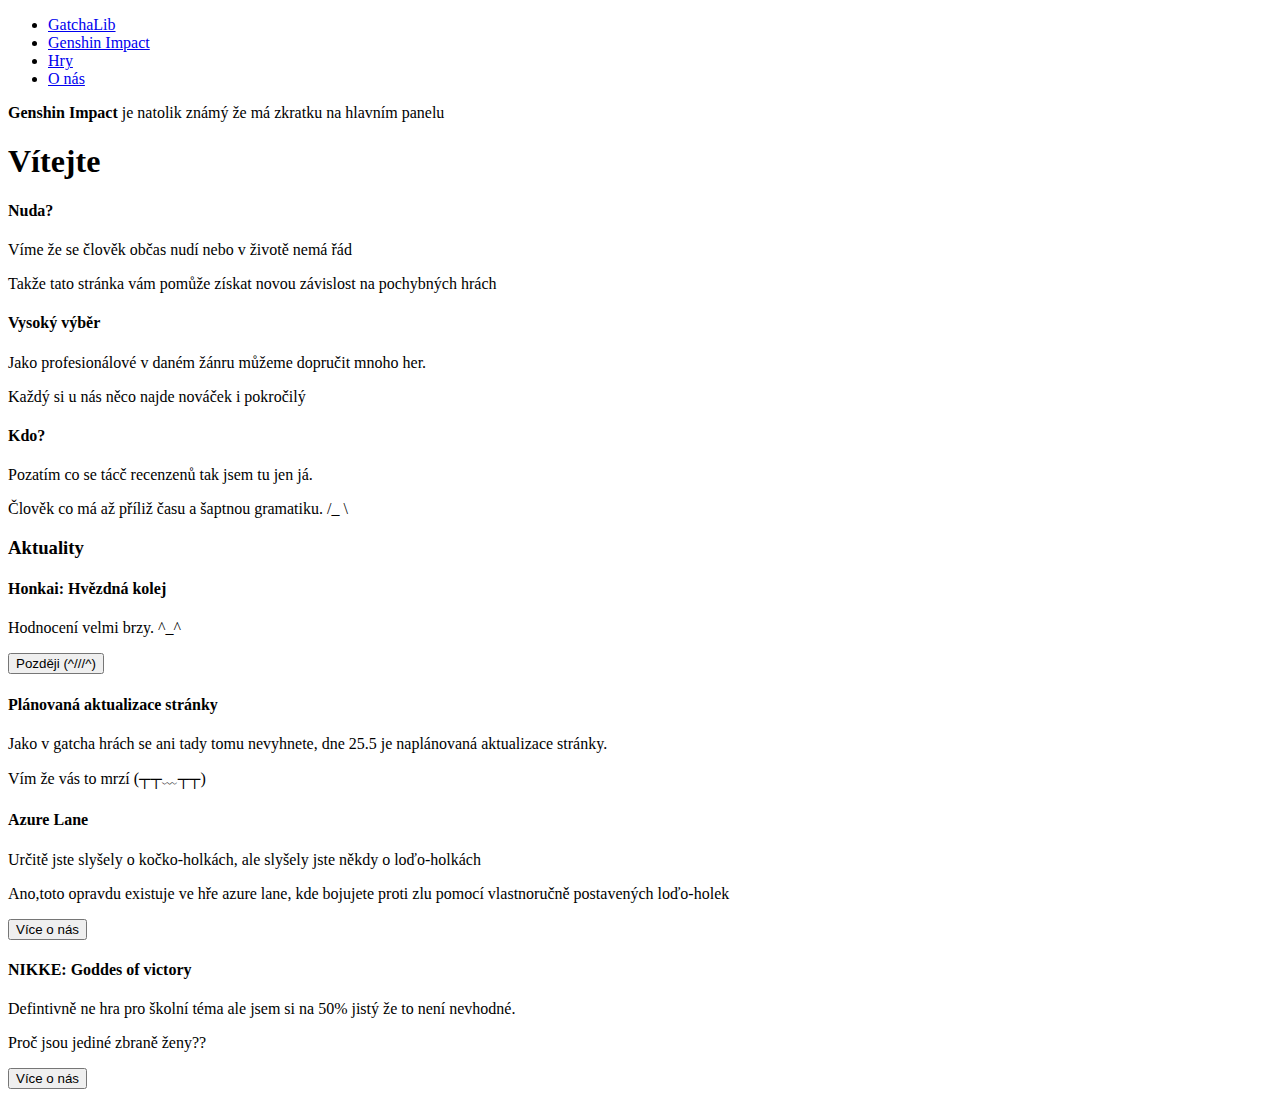
<file: index.html>
<!DOCTYPE html>
<html lang="en">
<head>
    <meta charset="UTF-8">
    <link href="https://cdn.jsdelivr.net/npm/bootstrap@5.3.0-alpha3/dist/css/bootstrap.min.css" rel="stylesheet" integrity="sha384-KK94CHFLLe+nY2dmCWGMq91rCGa5gtU4mk92HdvYe+M/SXH301p5ILy+dN9+nJOZ" crossorigin="anonymous">
    <script src="https://cdn.jsdelivr.net/npm/bootstrap@5.3.0-alpha3/dist/js/bootstrap.bundle.min.js" integrity="sha384-ENjdO4Dr2bkBIFxQpeoTz1HIcje39Wm4jDKdf19U8gI4ddQ3GYNS7NTKfAdVQSZe" crossorigin="anonymous"></script>
    <meta http-equiv="X-UA-Compatible" content="IE=edge">
    <meta name="viewport" content="width=device-width, initial-scale=1.0">
    <link rel="stylesheet" type="text/css" href="Style/media.css">
    <title>GatchaLib</title>
</head>
<body>
    <nav class="navbar navbar-expand-sm bg-dark navbar-dark">
        <div class="container-fluid">
          <ul class="navbar-nav">
            <li class="nav-item">
              <a class="nav-link active" href="#">GatchaLib</a>
            </li>
           <li class="nav-item">
              <a class="nav-link" href="#">Genshin Impact</a>
            </li>
            <li class="nav-item">
              <a class="nav-link" href="#">Hry</a>
            </li>
            <li class="nav-item">
              <a class="nav-link" href="#">O nás</a>
            </li>
          </ul>
        </div>
      </nav>
        <div class="container pt-2">
            <div class="alert alert-info">
                <strong>Genshin Impact</strong> je natolik známý že má zkratku na hlavním panelu
            </div>
        </div>
        <div class="container-fluid text-center pb-5"><h1 class="display-1">Vítejte</h1></div>
        <div class="container">
          <div class="row">
              <div class="col-md-4">
                  <h4>Nuda?</h4>
                  <p>Víme že se člověk občas nudí nebo v životě nemá řád</p>
                  <p>Takže tato stránka vám pomůže získat novou závislost na pochybných hrách</p>
              </div>
              <div class = "col-md-4">
                  <h4>Vysoký výběr</h4>
                  <p>Jako profesionálové v daném žánru můžeme dopručit mnoho her.</p>
                  <p>Každý si u nás něco najde nováček i pokročilý</p>
              </div>
              <div class="col-md-4">
                  <h4>Kdo?</h4>
                  <p>Pozatím co se tácč recenzenů tak jsem tu jen já.</p>
                  <p>Člověk co má až příliž času a šaptnou gramatiku. /_ \</p>
              </div>
          </div>
      </div>
    </div>
    <div clss="container-fluid text-center p-5"><h3 class="display-3 text-center">Aktuality</h3></div>
    <div class="container p-2">  
        <div class="card">
          <div class="card-body">
            <h4 class="card-title">Honkai: Hvězdná kolej</h4>
            <p class="card-text">Hodnocení velmi brzy. ^_^</p>
            <a href="#" class="card-link"><button type="button" class="btn btn-outline-secondary">Později (^///^)</button></a>
          </div>
        </div>
      </div>
      <div class="container px-2 pb-2">  
        <div class="card">
          <div class="card-body">
            <h4 class="card-title">Plánovaná aktualizace stránky</h4>
            <p class="card-text">Jako v gatcha hrách se ani tady tomu nevyhnete, dne 25.5 je naplánovaná aktualizace stránky.</p>
            <p class="card-text">Vím že vás to mrzí (┬┬﹏┬┬)</p>
          </div>
        </div>
      </div>
      <div class="container px-2 pb-2">  
        <div class="card">
          <div class="card-body">
            <h4 class="card-title">Azure Lane</h4>
            <p class="card-text">Určitě jste slyšely o kočko-holkách, ale slyšely jste někdy o loďo-holkách</p>
            <p class="card-text">Ano,toto opravdu existuje ve hře azure lane, kde bojujete proti zlu pomocí vlastnoručně postavených loďo-holek</p>
            <a href="#" class="card-link"><button type="button" class="btn btn-outline-secondary">Více o nás</button></a>
          </div>
        </div>
      </div>
      <div class="container px-2 pb-2">  
        <div class="card">
          <div class="card-body">
            <h4 class="card-title">NIKKE: Goddes of victory</h4>
            <p class="card-text">Defintivně ne hra pro školní téma ale jsem si na 50% jistý že to není nevhodné.</p>
            <p class="card-text">Proč jsou jediné zbraně ženy??</p>
            <a href="#" class="card-link"><button type="button" class="btn btn-outline-secondary">Více o nás</button></a>
          </div>
        </div>
      </div>
</body>
</html>
</file>
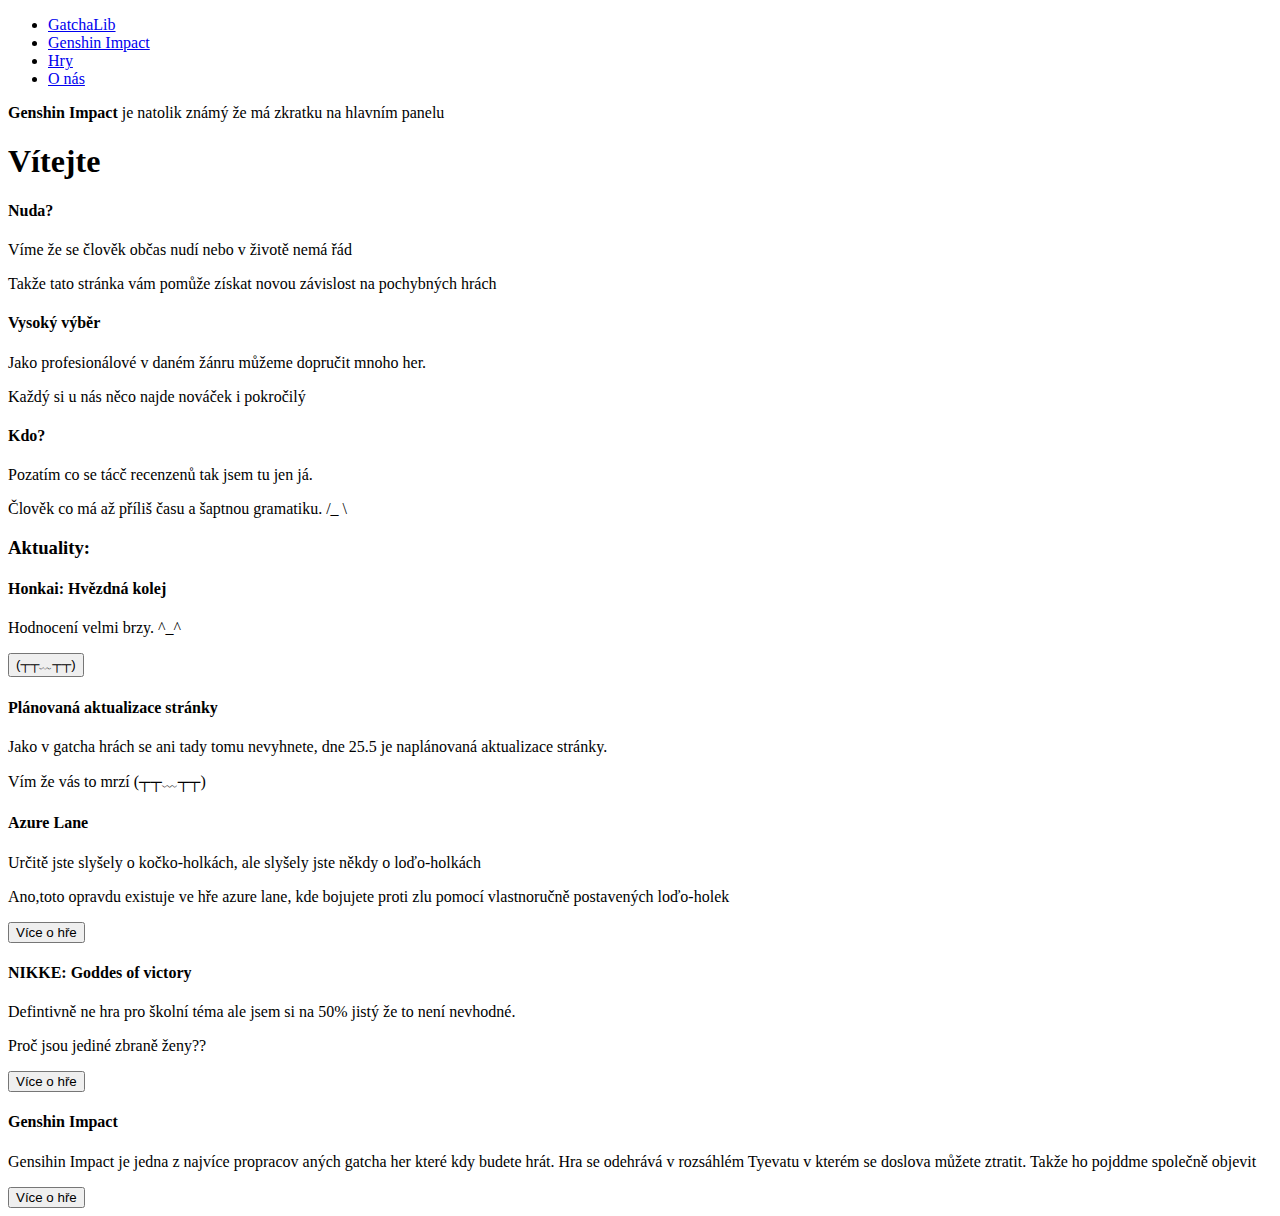
<file: VELKÁ WEB/index.html>
<!DOCTYPE html>
<html lang="en">
<head>
    <meta charset="UTF-8">
    <link href="https://cdn.jsdelivr.net/npm/bootstrap@5.3.0-alpha3/dist/css/bootstrap.min.css" rel="stylesheet" integrity="sha384-KK94CHFLLe+nY2dmCWGMq91rCGa5gtU4mk92HdvYe+M/SXH301p5ILy+dN9+nJOZ" crossorigin="anonymous">
    <script src="https://cdn.jsdelivr.net/npm/bootstrap@5.3.0-alpha3/dist/js/bootstrap.bundle.min.js" integrity="sha384-ENjdO4Dr2bkBIFxQpeoTz1HIcje39Wm4jDKdf19U8gI4ddQ3GYNS7NTKfAdVQSZe" crossorigin="anonymous"></script>
    <meta http-equiv="X-UA-Compatible" content="IE=edge">
    <link rel="icon" type="Img/x-icon" href="/Img/Bez názvu.ico">
    <meta name="viewport" content="width=device-width, initial-scale=1.0">
    <link rel="stylesheet" type="text/css" href="Style/media.css">
    <link rel="stylesheet" type="text/css" href="Style/style.css">
    <title>GatchaLib</title>
</head>
<body>
    <nav class="navbar navbar-expand-sm bg-dark navbar-dark">
        <div class="container-fluid">
          <ul class="navbar-nav">
            <li class="nav-item">
              <a class="nav-link active" href="#">GatchaLib</a>
            </li>
           <li class="nav-item">
              <a class="nav-link" href="Hry/Genshin_Impact.html">Genshin Impact</a>
            </li>
            <li class="nav-item">
              <a class="nav-link" href="#">Hry</a>
            </li>
            <li class="nav-item">
              <a class="nav-link" href="#">O nás</a>
            </li>
          </ul>
        </div>
      </nav>
        <div class="container pt-2">
            <div class="alert alert-info">
                <strong>Genshin Impact</strong> je natolik známý že má zkratku na hlavním panelu
            </div>
        </div>
        <header>
          <div class="container-fluid text-center pb-5"><h1 class="display-1">Vítejte</h1></div>
        </header>
        <div class="container">
          <div class="row">
              <div class="col-md-4">
                  <h4>Nuda?</h4>
                  <p>Víme že se člověk občas nudí nebo v životě nemá řád</p>
                  <p>Takže tato stránka vám pomůže získat novou závislost na pochybných hrách</p>
              </div>
              <div class = "col-md-4">
                  <h4>Vysoký výběr</h4>
                  <p>Jako profesionálové v daném žánru můžeme dopručit mnoho her.</p>
                  <p>Každý si u nás něco najde nováček i pokročilý</p>
              </div>
              <div class="col-md-4">
                  <h4>Kdo?</h4>
                  <p>Pozatím co se tácč recenzenů tak jsem tu jen já.</p>
                  <p>Člověk co má až příliš času a šaptnou gramatiku. /_ \</p>
              </div>
          </div>
      </div>
    <div class="container-fluid text-center p-5"><h3 class="display-3 text-center">Aktuality:</h3></div>
    <div class="container p-2">  
        <div class="card">
          <div class="card-body">
            <h4 class="card-title">Honkai: Hvězdná kolej</h4>
            <p class="card-text">Hodnocení velmi brzy. ^_^</p>
            <button onclick="location.href = '404.html';"  class="btn btn-outline-secondary" >(┬┬﹏┬┬)</button>
          </div>
        </div>
      </div>
      <div class="container px-2 pb-2">  
        <div class="card">
          <div class="card-body">
            <h4 class="card-title">Plánovaná aktualizace stránky</h4>
            <p class="card-text">Jako v gatcha hrách se ani tady tomu nevyhnete, dne 25.5 je naplánovaná aktualizace stránky.</p>
            <p class="card-text">Vím že vás to mrzí (┬┬﹏┬┬)</p>
          </div>
        </div>
      </div>
      <div class="container px-2 pb-2">  
        <div class="card">
          <div class="card-body">
            <h4 class="card-title">Azure Lane</h4>
            <p class="card-text">Určitě jste slyšely o kočko-holkách, ale slyšely jste někdy o loďo-holkách</p>
            <p class="card-text">Ano,toto opravdu existuje ve hře azure lane, kde bojujete proti zlu pomocí vlastnoručně postavených loďo-holek</p>
            <button onclick="location.href = 'Hry/Azure_Lane.html';"  class="btn btn-outline-secondary" >Více o hře</button>
          </div>
        </div>
      </div>
      <div class="container px-2 pb-2">  
        <div class="card">
          <div class="card-body">
            <h4 class="card-title">NIKKE: Goddes of victory</h4>
            <p class="card-text">Defintivně ne hra pro školní téma ale jsem si na 50% jistý že to není nevhodné.</p>
            <p class="card-text">Proč jsou jediné zbraně ženy??</p>
            <button onclick="location.href = '403.html';"  class="btn btn-outline-secondary" >Více o hře</button>
          </div>
        </div>
      </div>
      <div class="container px-2 pb-2">  
        <div class="card">
          <div class="card-body">
            <h4 class="card-title">Genshin Impact</h4>
            <p class="card-text">Gensihin Impact je jedna z najvíce propracov aných gatcha her které kdy budete hrát. Hra se odehrává v rozsáhlém Tyevatu v kterém se doslova můžete ztratit. Takže ho pojddme společně objevit</p>
            <button onclick="location.href = 'Hry/Genshin_Impact.html';" class="btn btn-outline-secondary" >Více o hře</button>
          </div>
        </div>
      </div>
</body>
</html>
</file>
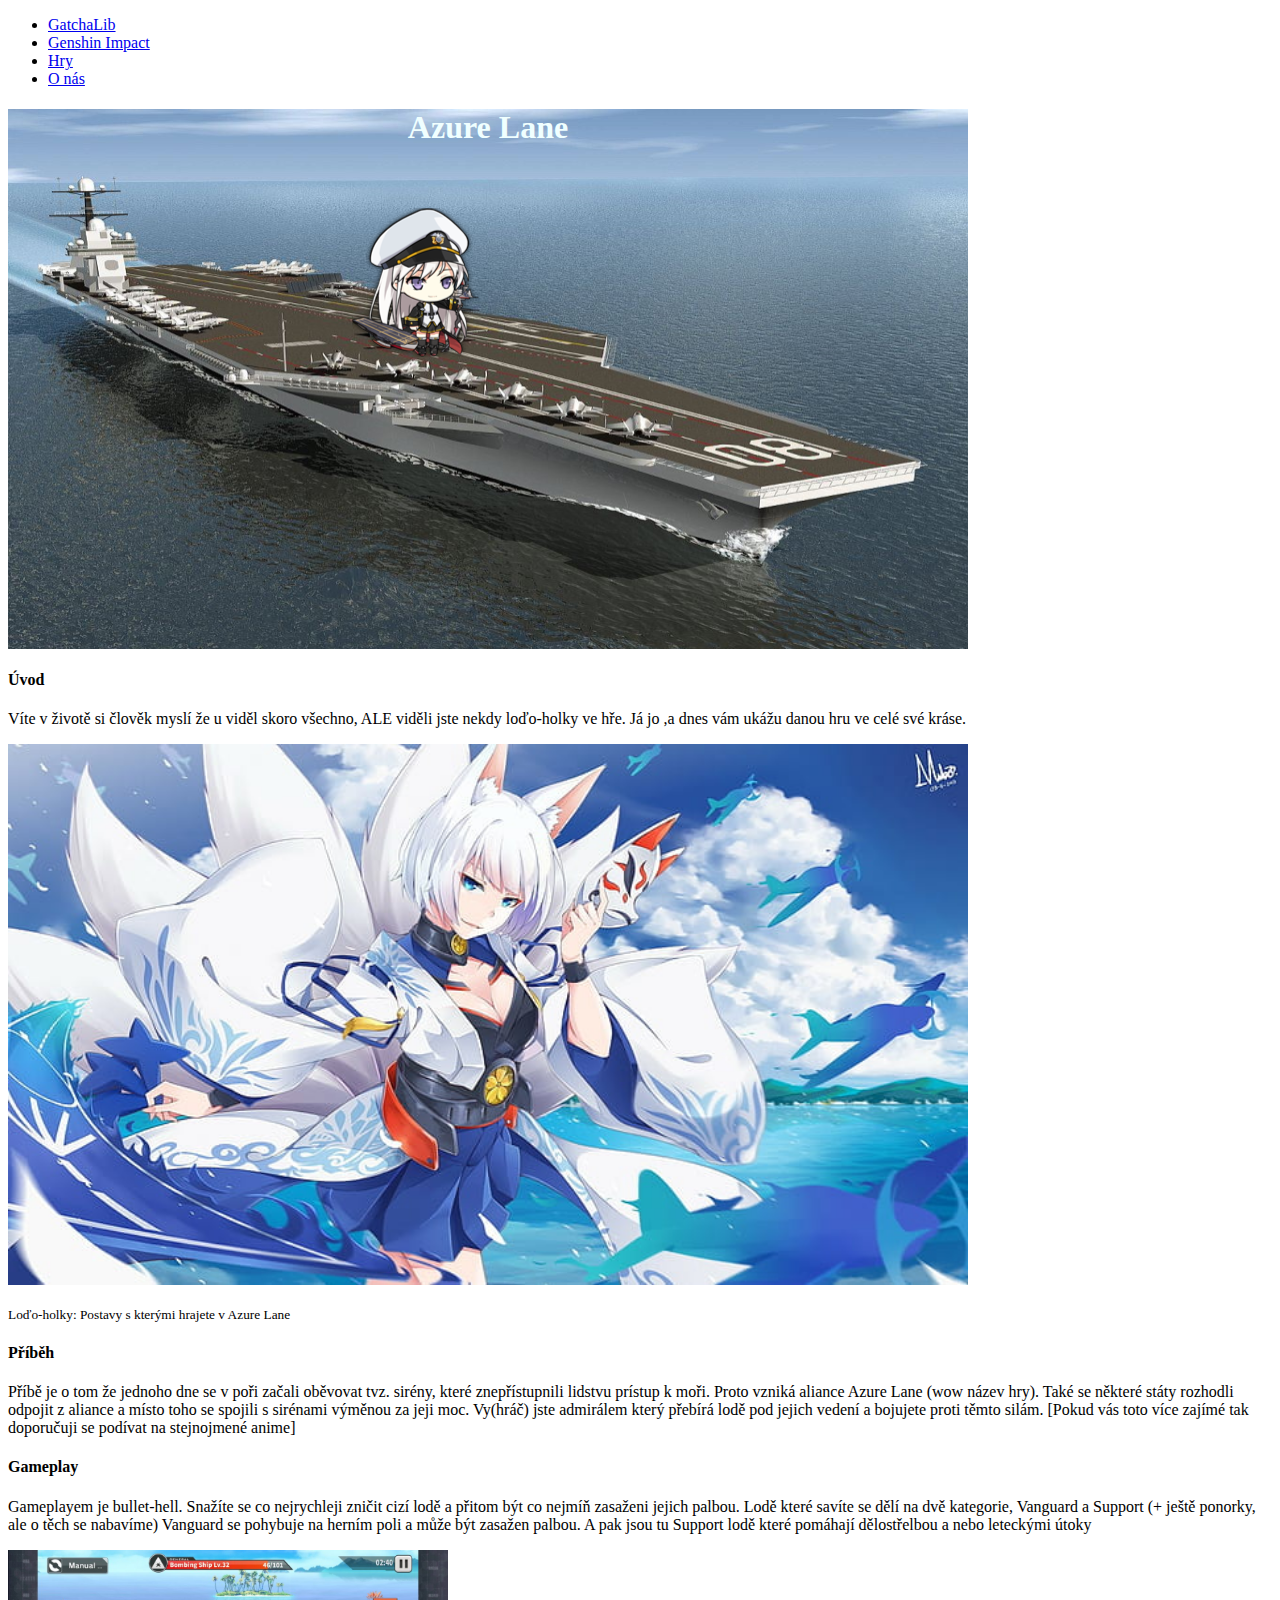
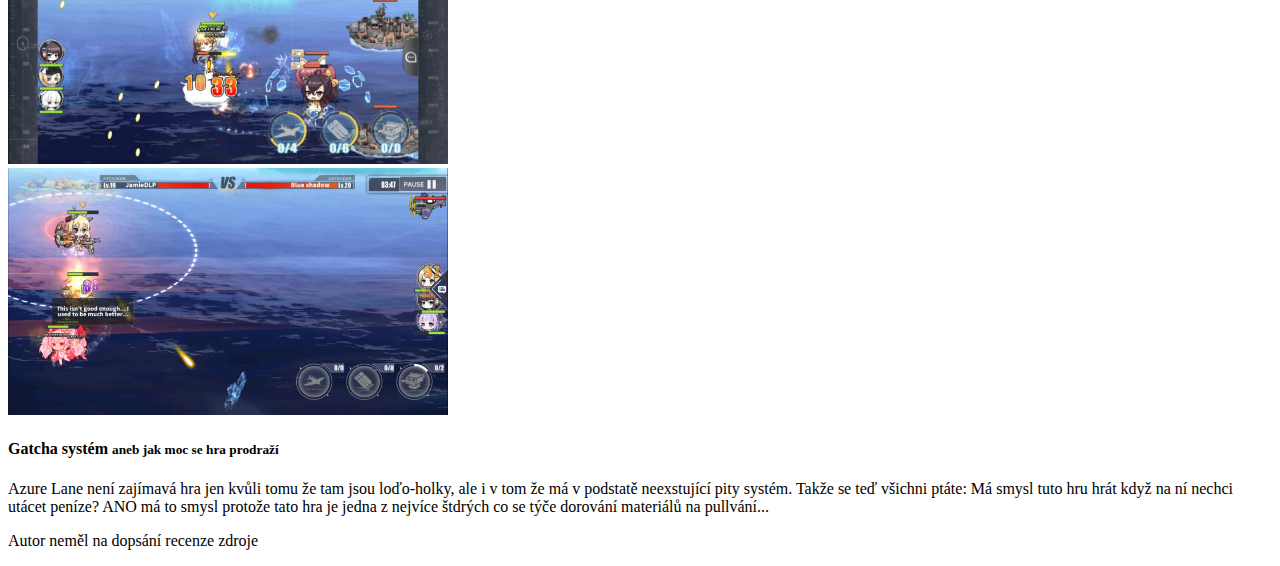
<file: VELKÁ WEB/Hry/Azure_Lane.html>
<!DOCTYPE html>
<html lang="cs">
<head>
    <meta charset="UTF-8">
    <meta name="viewport" content="width=device-width, initial-scale=1.0">
    <link href="https://cdn.jsdelivr.net/npm/bootstrap@5.3.0-alpha3/dist/css/bootstrap.min.css" rel="stylesheet" integrity="sha384-KK94CHFLLe+nY2dmCWGMq91rCGa5gtU4mk92HdvYe+M/SXH301p5ILy+dN9+nJOZ" crossorigin="anonymous">
    <script src="https://cdn.jsdelivr.net/npm/bootstrap@5.3.0-alpha3/dist/js/bootstrap.bundle.min.js" integrity="sha384-ENjdO4Dr2bkBIFxQpeoTz1HIcje39Wm4jDKdf19U8gI4ddQ3GYNS7NTKfAdVQSZe" crossorigin="anonymous"></script>
    <meta http-equiv="X-UA-Compatible" content="IE=edge">
    <link rel="stylesheet" type="text/css" href="../Style/style.css">
    <link rel="stylesheet" type="text/css" href="../Style/media.css">
    <title>GatchaLib [Azure Lane]</title>
</head>
<body>
    <nav class="navbar navbar-expand-sm bg-dark navbar-dark">
        <div class="container-fluid">
          <ul class="navbar-nav">
            <li class="nav-item">
              <a class="nav-link active " href="../index.html">GatchaLib</a>
            </li>
           <li class="nav-item">
              <a class="nav-link " href="Genshin_Impact.html">Genshin Impact</a>
            </li>
            <li class="nav-item">
              <a class="nav-link" href="#">Hry</a>
            </li>
            <li class="nav-item">
              <a class="nav-link" href="#">O nás</a>
            </li>
          </ul>
        </div>
    </nav>
    <header>
    <div id="A_H" class="container">
      <h1 class="pt-5 position-absolute bottom-50">Azure Lane</h1>
    </div>
    </header>
    <article>
    <div class="container pb-5 pt-5">
        <h4>Úvod</h4>
        <p>Víte v životě si člověk myslí že u viděl skoro všechno, ALE viděli jste nekdy loďo-holky ve hře. Já jo ,a dnes vám ukážu danou hru ve celé své kráse.</p>
    </div>
    </article>
    <article>
    <div id="img" class="container-fluid pb-5 text-center">
        <img id="bimg" src="../Img/A_1.jpg" alt="World">
        <p><small>Loďo-holky: Postavy s kterými hrajete v Azure Lane</small></p>
    </div>
    </article>
    <div class="container pb-5">
        <h4>Příběh</h4>
        <p>Příbě je o tom že jednoho dne se v poři začali oběvovat tvz. sirény, které znepřístupnili lidstvu prístup k moři. Proto vzniká aliance Azure Lane (wow název hry). Také se některé státy rozhodli odpojit z aliance a místo toho se spojili s sirénami výměnou za jeji moc. Vy(hráč) jste admirálem který přebírá lodě pod jejich vedení a bojujete proti těmto silám. [Pokud vás toto více zajímé tak doporučuji se podívat na stejnojmené anime]</p>
    </div>
    <div class="container pb-5">
        <h4>Gameplay</h4>
        <p>Gameplayem je bullet-hell. Snažíte se co nejrychleji zničit cizí lodě a přitom být co nejmíň zasaženi jejich palbou. Lodě které savíte se dělí na dvě kategorie, Vanguard a Support (+ ještě ponorky, ale o těch se nabavíme) Vanguard se pohybuje na herním poli a může být zasažen palbou. A pak jsou tu Support lodě které pomáhají dělostřelbou a nebo leteckými útoky</p>
    </div>
    <div class="row text-center">
    <div class="container col text-center">
        <img class="himg" src="../Img/A_2.jpg" alt="Lbanner" width="440">
      </div>
      <div class="container col text-center">
        <img class="himg" src="../Img/A_3.jpg" alt="Sbanner" width="440">
      </div>
    </div>
    <div class="container pb-5">
        <h4>Gatcha systém <small>aneb jak moc se hra prodraží</small></h4>
        <p>Azure Lane není zajímavá hra jen kvůli tomu že tam jsou loďo-holky, ale i v tom že má v podstatě neexstující pity systém. Takže se teď všichni ptáte: Má smysl tuto hru hrát když na ní nechci utácet peníze? ANO má to smysl protože tato hra je jedna z nejvíce štdrých co se týče dorování materiálů na pullvání...</p>
    </div>
    <div id="vzkaz" class="container pb-5 text-center">
        <p>Autor neměl na dopsání recenze zdroje</p>
      </div>
</body>
</file>
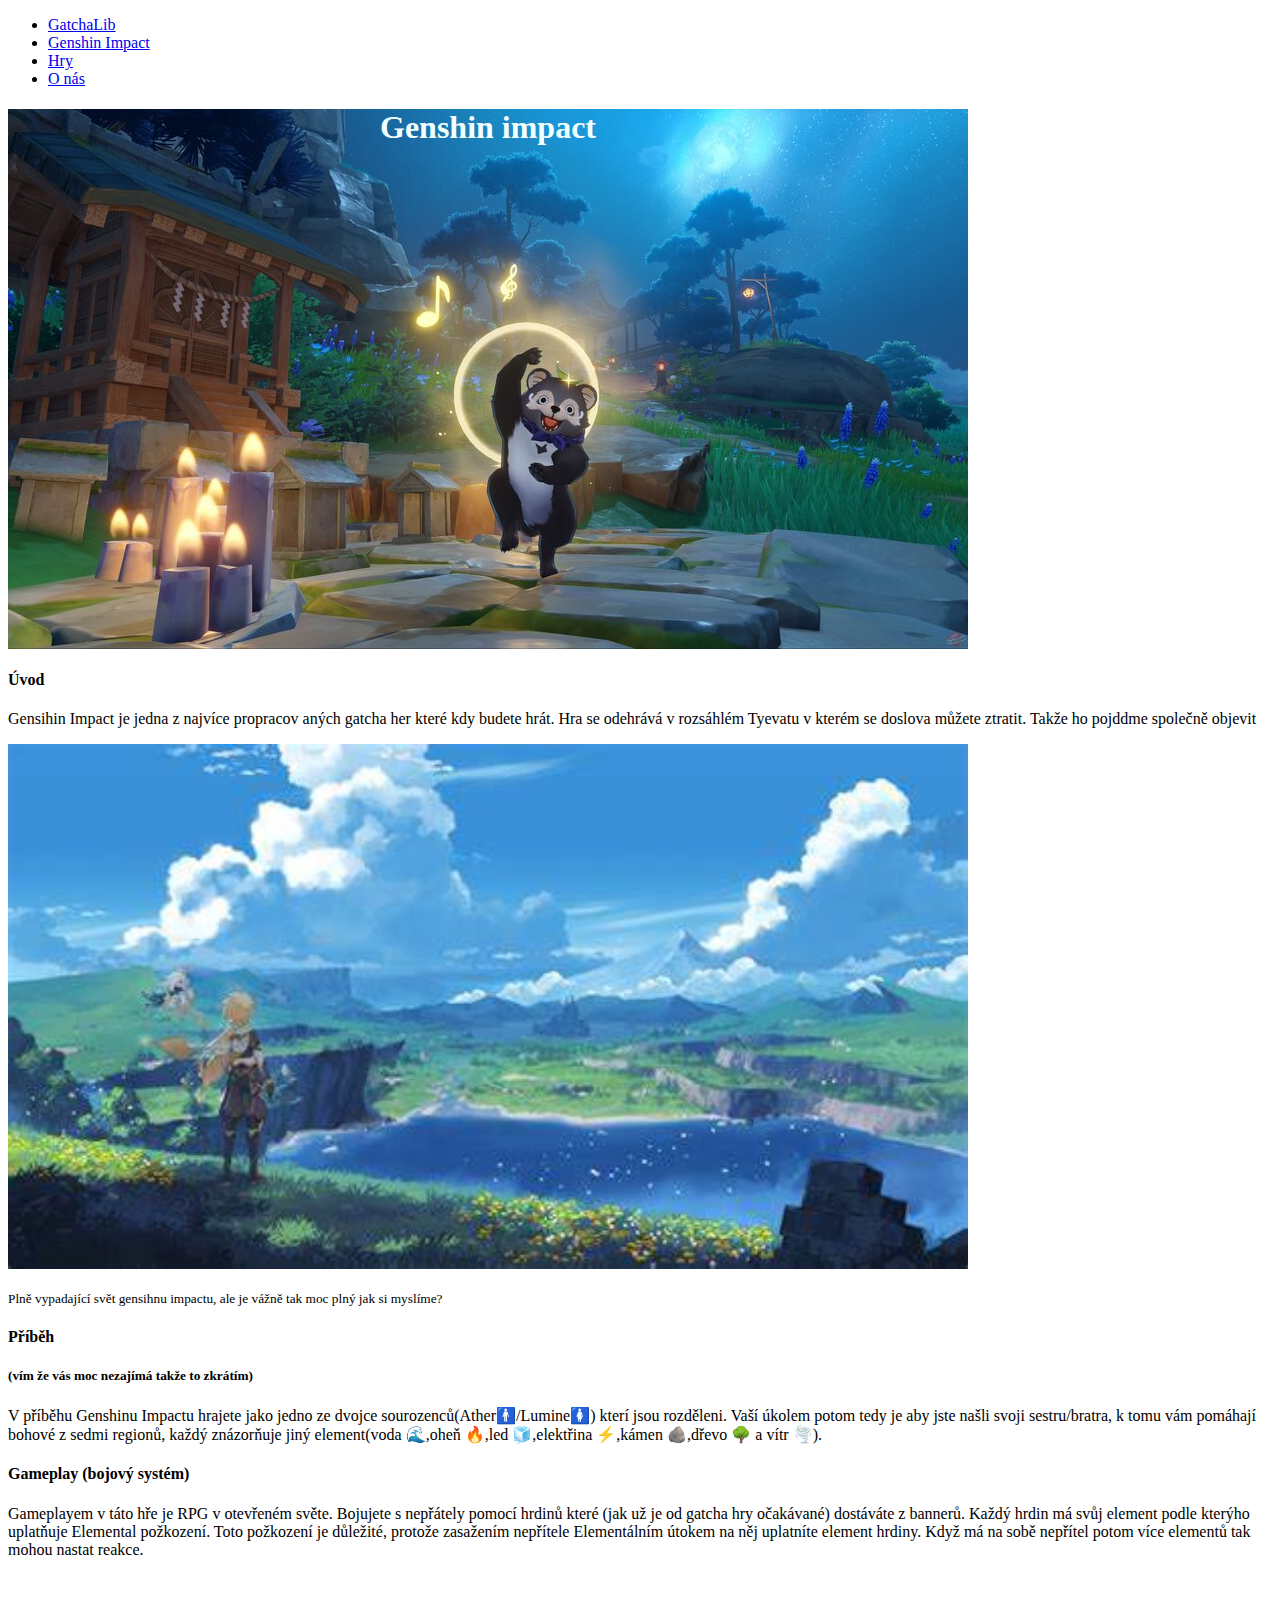
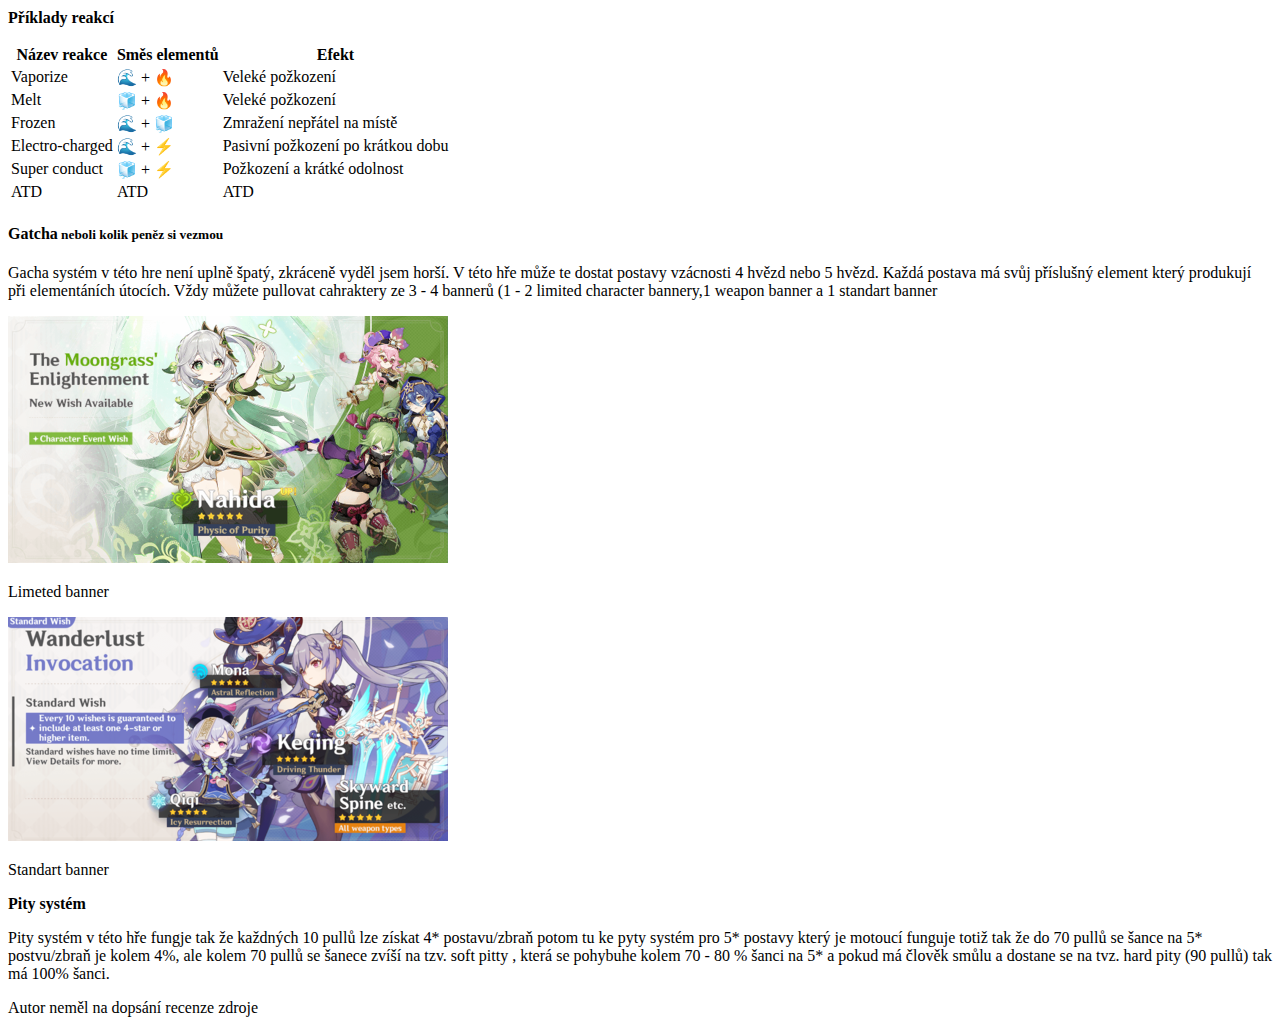
<file: VELKÁ WEB/Hry/Genshin_Impact.html>
<!DOCTYPE html>
<html lang="cs">
<head>
    <meta charset="UTF-8">
    <meta name="viewport" content="width=device-width, initial-scale=1.0">
    <link href="https://cdn.jsdelivr.net/npm/bootstrap@5.3.0-alpha3/dist/css/bootstrap.min.css" rel="stylesheet" integrity="sha384-KK94CHFLLe+nY2dmCWGMq91rCGa5gtU4mk92HdvYe+M/SXH301p5ILy+dN9+nJOZ" crossorigin="anonymous">
    <script src="https://cdn.jsdelivr.net/npm/bootstrap@5.3.0-alpha3/dist/js/bootstrap.bundle.min.js" integrity="sha384-ENjdO4Dr2bkBIFxQpeoTz1HIcje39Wm4jDKdf19U8gI4ddQ3GYNS7NTKfAdVQSZe" crossorigin="anonymous"></script>
    <meta http-equiv="X-UA-Compatible" content="IE=edge">
    <style>
      
      </style>
    <link rel="stylesheet" type="text/css" href="../Style/style.css">
    <link rel="stylesheet" type="text/css" href="../Style/media.css">
    <title>GatchaLib [Genshin Impact]</title>
</head>
<body>
    <nav class="navbar navbar-expand-sm bg-dark navbar-dark">
        <div class="container-fluid">
          <ul class="navbar-nav">
            <li class="nav-item">
              <a class="nav-link active" href="../index.html">GatchaLib</a>
            </li>
           <li class="nav-item">
              <a class="nav-link" href="#">Genshin Impact</a>
            </li>
            <li class="nav-item">
              <a class="nav-link" href="#">Hry</a>
            </li>
            <li class="nav-item">
              <a class="nav-link" href="#">O nás</a>
            </li>
          </ul>
        </div>
    </nav>
    <div id="G_H" class="container-fluid text-center p-5 bg-dark">
        <h1>Genshin impact</h1>
    </div>
    <header>
    <div class="container pt-5 pb-5">
        <h4>Úvod</h4>
        <p>Gensihin Impact je jedna z najvíce propracov aných gatcha her které kdy budete hrát. Hra se odehrává v rozsáhlém Tyevatu v kterém se doslova můžete ztratit. Takže ho pojddme společně objevit</p>
    </div>
    </header>
    <div id="img" class="container-fluid pb-5 text-center">
        <img id="bimg" src="../Img/G_1.jpg" alt="World">
        <p><small>Plně vypadající svět gensihnu impactu, ale je vážně tak moc plný jak si myslíme?</small></p>
    </div>
        <article>
        <div class="container pb-5">
            <h4>Příběh</h4><h5>(vím že vás moc nezajímá takže to zkrátím)</h5>
            <p>V příběhu Genshinu Impactu hrajete jako jedno ze dvojce sourozenců(Ather🚹/Lumine🚺) kterí jsou rozděleni. Vaší úkolem potom tedy je  aby jste našli svoji sestru/bratra, k tomu vám pomáhají bohové z sedmi regionů, každý znázorňuje jiný element(voda 🌊,oheň 🔥,led 🧊,elektřina ⚡,kámen 🪨,dřevo 🌳 a vítr 🌪️).
        </div>
        </article>
        <article>
        <div class="container pb-5">
            <h4>Gameplay (bojový systém)</h4>
            <p>Gameplayem v táto hře je RPG v otevřeném světe. Bojujete s nepřátely pomocí hrdinů které (jak už je od gatcha hry očakávané) dostáváte z bannerů. Každý hrdin má svůj element podle kterýho uplatňuje Elemental požkození. Toto požkození je důležité, protože zasažením nepřítele Elementálním útokem na něj uplatníte element hrdiny. Když má na sobě nepřítel potom více elementů tak mohou nastat reakce.</p>
            <br>
            <div class="container mt-3">
              <p><strong>Příklady reakcí</strong></p>            
              <table class="table">
                <thead>
                  <tr>
                    <th>Název reakce</th>
                    <th>Směs elementů</th>
                    <th>Efekt</th>
                  </tr>
                </thead>
                <tbody>
                  <tr>
                    <td>Vaporize</td>
                    <td>🌊 + 🔥</td>
                    <td>Veleké požkození</td>
                  </tr>
                  <tr>
                    <td>Melt</td>
                    <td>🧊 + 🔥</td>
                    <td>Veleké požkození</td>
                  </tr>
                  <tr>
                    <td>Frozen</td>
                    <td>🌊 + 🧊</td>
                    <td>Zmražení nepřátel na místě</td>
                  </tr>
                  <tr>
                    <td>Electro-charged</td>
                    <td>🌊 + ⚡</td>
                    <td>Pasivní požkození po krátkou dobu</td>
                  </tr>
                  <tr>
                    <td>Super conduct</td>
                    <td>🧊 + ⚡</td>
                    <td>Požkození a krátké odolnost</td>
                  </tr>
                  <tr>
                    <td>ATD</td>
                    <td>ATD</td>
                    <td>ATD</td>
                  </tr>
                </tbody>
              </table>
            </div>
        </div>
        </article>
        <article>
        <div class="container pb-5">
          <h4>Gatcha<small> neboli kolik peněz si vezmou</small></h4>
          <p>Gacha systém v této hre není uplně špatý, zkráceně vyděl jsem horší. V této hře může te dostat postavy vzácnosti 4 hvězd nebo 5 hvězd. Každá postava má svůj příslušný element který produkují při elementáních útocích. Vždy můžete pullovat cahraktery ze 3 - 4 bannerů (1 - 2 limited character bannery,1 weapon banner a 1 standart banner</p>
          <div class="row p-3">
            <div class="container col text-center">
              <img class="himg" src="../Img/G_2.png" alt="Lbanner">
              <p>Limeted banner</p>
            </div>
            <div class="container col text-center">
              <img class="himg" src="../Img/G_3.png" alt="Sbanner">
              <p>Standart banner</p>
            </div>
          <p class="ps-1"><strong>Pity systém</strong></p>
          <p>Pity systém v této hře fungje tak že každných 10 pullů lze získat 4* postavu/zbraň potom tu ke pyty systém pro 5* postavy který je motoucí funguje totiž tak že do 70 pullů se šance na 5* postvu/zbraň je kolem 4%, ale kolem 70 pullů se šanece zvíší na tzv. soft pitty , která se pohybuhe kolem 70 - 80 % šanci na 5* a pokud má člověk smůlu a dostane se na tvz. hard pity (90 pullů) tak má 100% šanci. </p>
          </div>
        </div>
      </article>
        <div id="vzkaz" class="container pb-5 text-center">
          <p>Autor neměl na dopsání recenze zdroje</p>
        </div>
</body>
</html>
</file>
<file: Style/media.css>
@media only screen and (max-width:600px){
    body{
        background-color: bisque;
    }
    .card{
        background-color:rgb(179, 161, 139)
    }
}
</file>
<file: VELKÁ WEB/Style/media.css>
@media only screen and (max-width:600px){
    body{
        background-color: bisque;
    }
    .card{
        background-color:rgb(179, 161, 139)
    }
    .himg{
        width: 220px;
    }
    #bimg{
        width: 300px;
    }
    #A_H{
        text-align: center;
        align-items: center;
       top:0;
       background-image: url(../Img/A_4-mobile.png); 
       width:100%;
       max-width :600px; 
       height: 338px;
       color: azure;
    }
    #G_H{
        text-align: center;
        align-items: center;
       top:0;
       background-image: url(../Img/G_H-1.jpg); 
       width:100%;
       max-width :600px; 
       height:338px;
       color: azure;
    }
}
@media only screen and (max-width:300px){
    body{
        background-color: bisque;
    }
    .card{
        background-color:rgb(179, 161, 139)
    }
    .himg{
        width: 150px;
    }
    #bimg{
        width: 220px;
    }
    #A_H{
        text-align: center;
        align-items: center;
       top:0;
       background-image: url(../Img/A_4-fold-edicion.png); 
       width:100%;
       max-width :300px; 
       height:169px;
       color: azure;
    }
    #G_H{
        text-align: center;
        align-items: center;
       top:0;
       background-image: url(../Img/G_H-2.jpg); 
       width:100%;
       max-width :300px; 
       height:169px;
       color: azure;
    }
}
</file>
<file: VELKÁ WEB/Style/style.css>
@import url('https://fonts.googleapis.com/css2?family=Kanit&display=swap');
.body{
    text-align: center;
    margin-left: 120px;
    margin-right: 120px;
}
.header{
    text-align: center;
}
.card{
    text-align: start;
}
#G_H{
    color:white;
}
#bimg{
    width: 960px;}
#A_H{
    text-align: center;
    align-items: center;
   top:0;
   background-image: url(../Img/A_4.png); 
   width:100%;
   max-width :960px; 
   height:540px;
   color: azure;
}
#G_H{
    text-align: center;
    align-items: center;
   top:0;
   background-image: url(../Img/G_H.jpg); 
   width:100%;
   max-width :960px; 
   height:540px;
   color: azure;
}
</file>
